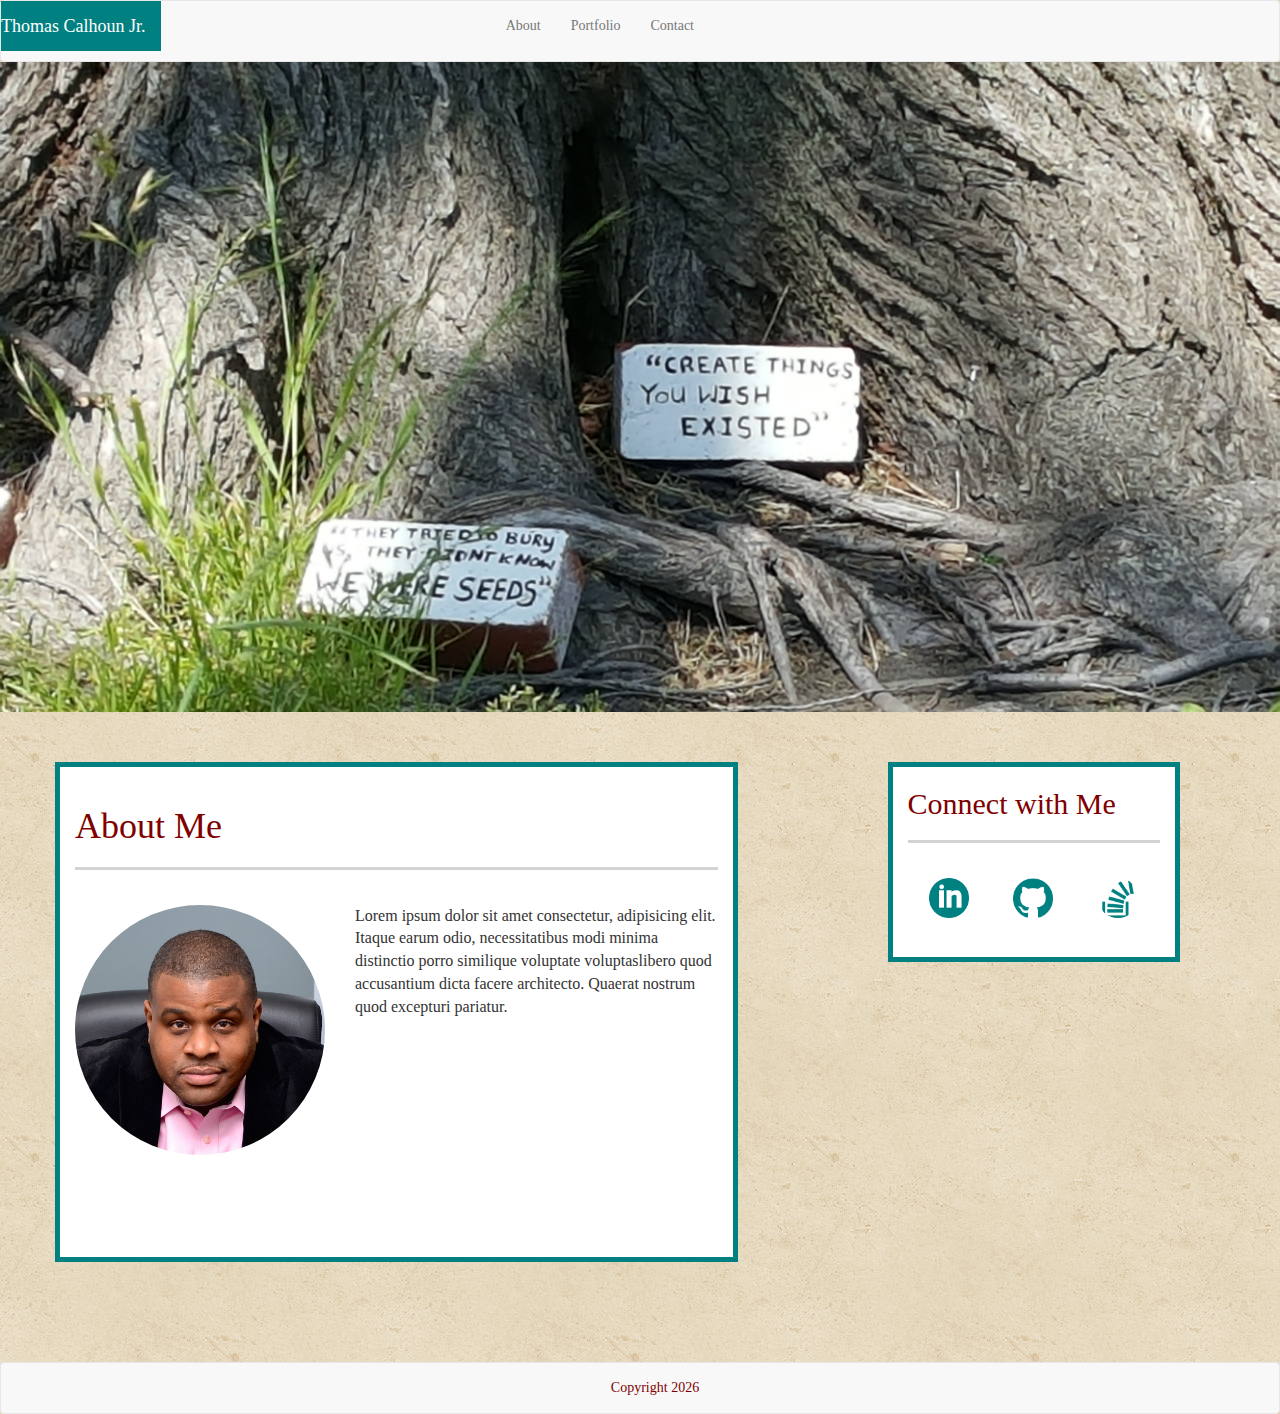
<file: index.html>
<!DOCTYPE html>
<html lang="en">
<head>
    <meta charset="UTF-8">
    <meta name="viewport" content="width=device-width, initial-scale=1.0">
    <meta http-equiv="X-UA-Compatible" content="ie=edge">
    <title>TCJR Portfolio</title>
    <!-- Latest compiled and minified CSS -->
    <link rel="stylesheet" href="https://maxcdn.bootstrapcdn.com/bootstrap/3.3.7/css/bootstrap.min.css" integrity="sha384-BVYiiSIFeK1dGmJRAkycuHAHRg32OmUcww7on3RYdg4Va+PmSTsz/K68vbdEjh4u" crossorigin="anonymous">
    <link rel="stylesheet" href="css/style.css">

</head>
<body onload="getCopyrightDate();">
    <nav class="navbar navbar-default tc-navbar">
        <div class="container-fluid">
            <!-- Brand and toggle get grouped for better mobile display -->
            <div class="navbar-header tc-navbar-brand">
            <a class="navbar-brand tc-navbar-brand" href="index.html"><p>Thomas Calhoun Jr.</p></a>
            </div>
            <ul class="nav navbar-nav navbar-right">
                <li class="tc-navbar-links"><a class="tc-navbar-links" href="index.html"><p>About</p></a></li>
                <li class="tc-navbar-links"><a class="tc-navbar-links" href="portfolio.html"><p>Portfolio</p></a></li>
                <li class="tc-navbar-links"><a class="tc-navbar-links" href="contact.html"><p>Contact</p></a></li>
            </ul>
            </div><!-- /.navbar-collapse -->
        </div><!-- /.container-fluid -->
    </nav>
    <div class="header-img-container tc-img-margin"></div>
    <div class="container">
        <div class="row">
            <div class="col-md-7 tc-about-me">
                <header class="tc-about-me-header"><h1>About Me</h1></header>
                <hr class="tc-about-me-hr">
                <div><img class="tc-about-me-img-float" src="assets/images/tcjr.jpg" alt="Smiley face" height="250" width="250">
                    <p class="tc-about-me-txt-float">
                        Lorem ipsum dolor sit amet consectetur, adipisicing elit. Itaque earum odio, necessitatibus modi minima distinctio 
                        porro similique voluptate voluptaslibero quod accusantium dicta facere architecto. Quaerat nostrum quod excepturi pariatur.
                    </p>
                </div>  
            </div>
            <div class="col-md-3 tc-connect-with-me">
                <header class="tc-about-me-header"><h2>Connect with Me</h2></header>
                <hr class="tc-about-me-hr">
                <ul>
                    <li class="tc-connect-with-me-li"><a href="https://www.linkedin.com/in/tcalhounjr" target="_blank"><img src="assets/images/linkedin.png" alt="Smiley face" height="40" width="40"></a></li>
                    <li class="tc-connect-with-me-li"><a href="https://github.com/tcalhounjr" target="_blank"><img  src="assets/images/github.png" alt="Smiley face" height="40" width="40"></a></li>
                    <li class="tc-connect-with-me-li"><a href="https://stackoverflow.com/users/5281267/thomas-calhoun-jr" target="_blank"><img class="tc-connect-with-me-icons" src="assets/images/stack.png" alt="Smiley face" height="40" width="40"></a></li>
                </ul>
            </div>
        </div>
    </div>
    <nav class="navbar fixed-bottom navbar-default tc-navbar">
        <footer id="tc-footer" class="navbar-text">
            
        </footer>
    </nav>
    <script src="assets/js/date.js"></script>
</body>
</html>
</file>
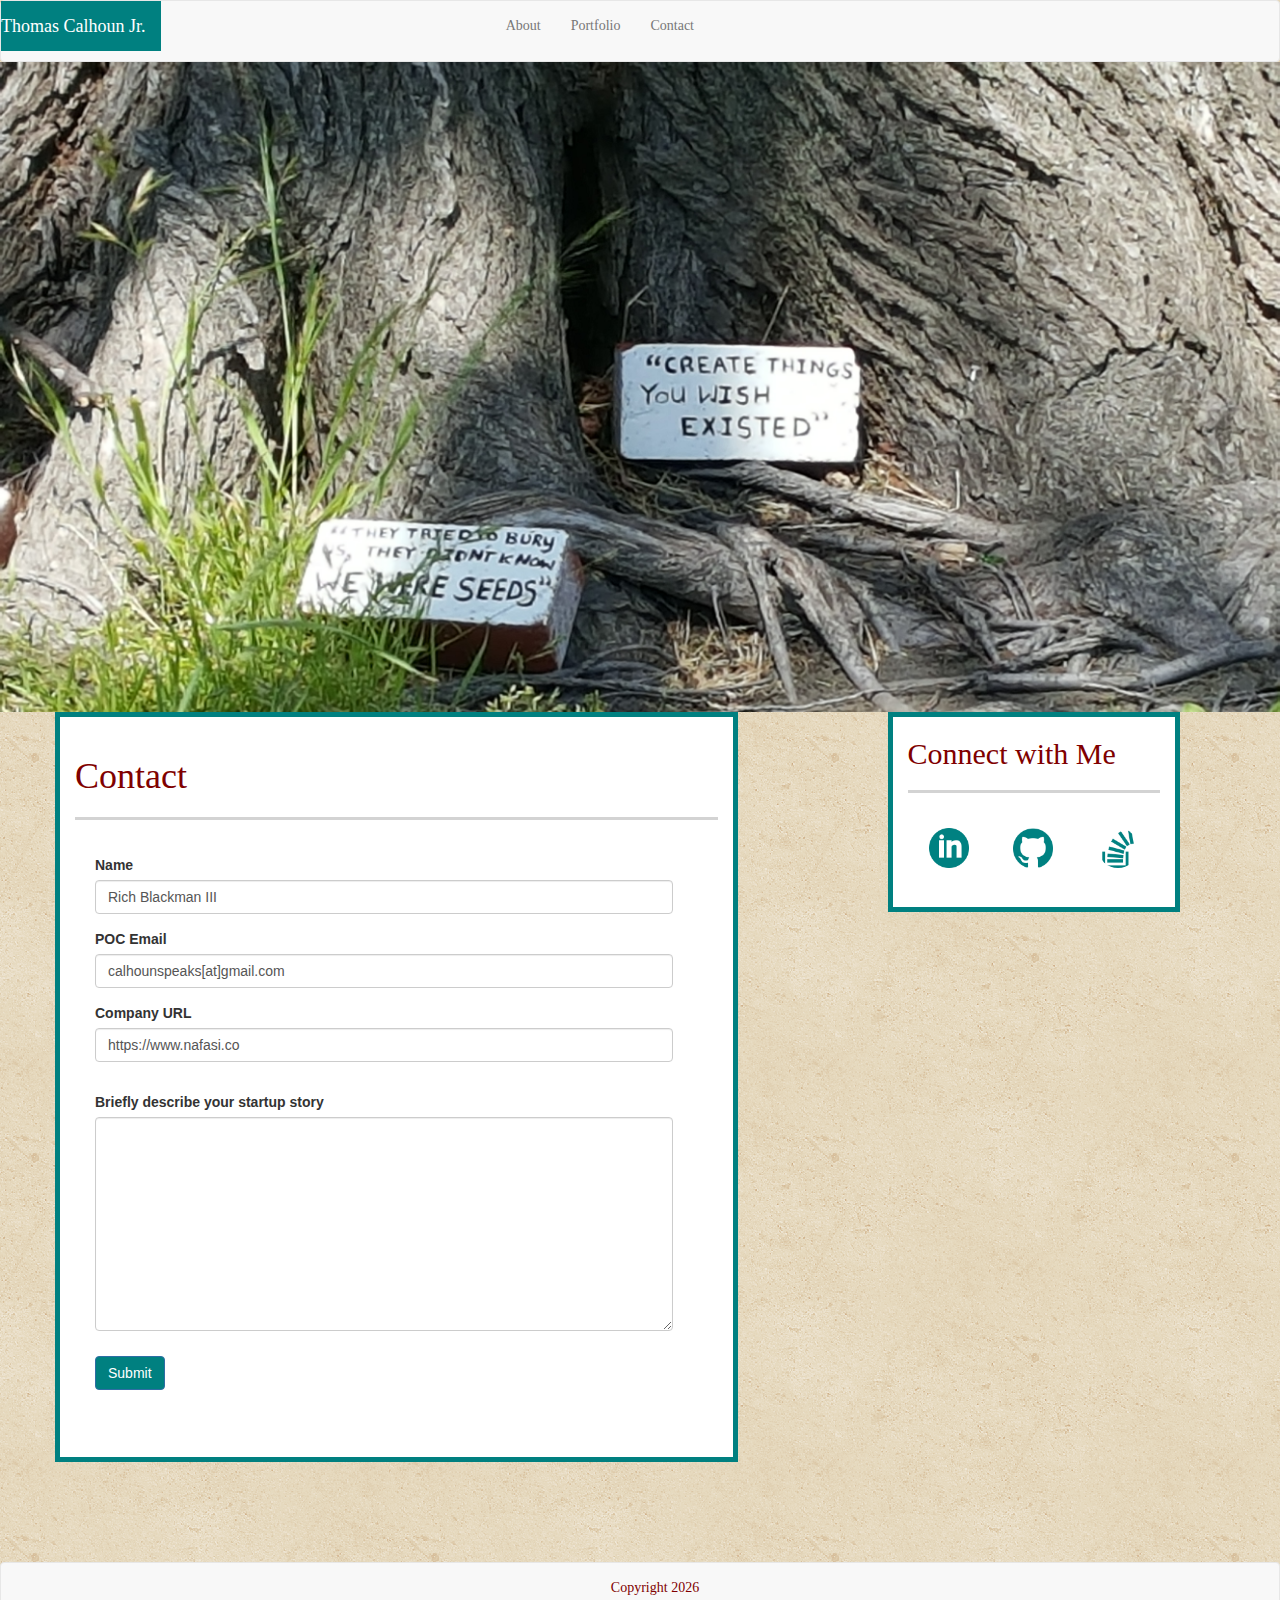
<file: contact.html>
<!DOCTYPE html>
<html lang="en">
<head>
    <meta charset="UTF-8">
    <meta name="viewport" content="width=device-width, initial-scale=1.0">
    <meta http-equiv="X-UA-Compatible" content="ie=edge">
    <title>TCJR Portfolio</title>
    <!-- Latest compiled and minified CSS -->
    <link rel="stylesheet" href="https://maxcdn.bootstrapcdn.com/bootstrap/3.3.7/css/bootstrap.min.css" integrity="sha384-BVYiiSIFeK1dGmJRAkycuHAHRg32OmUcww7on3RYdg4Va+PmSTsz/K68vbdEjh4u" crossorigin="anonymous">
    <link rel="stylesheet" href="css/style.css">

</head>
<body onload="getCopyrightDate();">
    <nav class="navbar navbar-default tc-navbar">
        <div class="container-fluid">
            <!-- Brand and toggle get grouped for better mobile display -->
            <div class="navbar-header tc-navbar-brand">
                <a class="navbar-brand tc-navbar-brand" href="index.html"><p>Thomas Calhoun Jr.</p></a>
                </div>
                <ul class="nav navbar-nav navbar-right">
                    <li class="tc-navbar-links"><a class="tc-navbar-links" href="index.html"><p>About</p></a></li>
                    <li class="tc-navbar-links"><a id="portfolio" class="tc-navbar-links" href="portfolio.html"><p>Portfolio</p></a></li>
                    <li class="tc-navbar-links"><a class="tc-navbar-links" href="contact.html"><p>Contact</p></a></li>
                </ul>
            </div><!-- /.navbar-collapse -->
        </div><!-- /.container-fluid -->
    </nav>
    <div class="header-img-container tc-img-padding"></div>
    <div class="container">
        <div class="row">
            <div class="col-md-7 tc-contact-form">
                <header class="tc-about-me-header"><h1>Contact</h1></header>
                <hr class="tc-about-me-hr">
                <div class="form-group row tc-contact-form-fields">
                    <label for="tc-contact-name-input" class="col-2 col-form-label">Name</label>
                    <div class="col-10">
                        <input class="form-control" type="text" value="Rich Blackman III" id="tc-contact-name-input">
                    </div>
                </div>
                <div class="form-group row tc-contact-form-fields">
                    <label for="tc-contact-email-input" class="col-2 col-form-label">POC Email</label>
                    <div class="col-10">
                        <input class="form-control" type="email" value="calhounspeaks[at]gmail.com" id="tc-contact-email-input">
                    </div>
                </div>
                <div class="form-group row tc-contact-form-fields">
                    <label for="tc-contact-url-input" class="col-2 col-form-label">Company URL</label>
                    <div class="col-10">
                        <input class="form-control" type="url" value="https://www.nafasi.co" id="tc-contact-url-input">
                    </div>
                </div>
                <div class="form-group tc-contact-form-fields tc-contact-form-textarea">
                    <label for="tc-contact-form-textarea">Briefly describe your startup story</label>
                    <textarea class="form-control" id="tc-contact-form-textarea" rows="10"></textarea>
                </div>
                <button type="submit" class="btn btn-primary tc-contact-form-submit">Submit</button>
            </div>
            <div class="col-md-3 tc-connect-with-me">
                <header class="tc-about-me-header"><h2>Connect with Me</h2></header>
                <hr class="tc-about-me-hr">
                <ul>
                    <li class="tc-connect-with-me-li"><a href="https://www.linkedin.com/in/tcalhounjr" target="_blank"><img src="assets/images/linkedin.png" alt="Smiley face" height="40" width="40"></a></li>
                    <li class="tc-connect-with-me-li"><a href="https://github.com/tcalhounjr" target="_blank"><img  src="assets/images/github.png" alt="Smiley face" height="40" width="40"></a></li>
                    <li class="tc-connect-with-me-li"><a href="https://stackoverflow.com/users/5281267/thomas-calhoun-jr" target="_blank"><img class="tc-connect-with-me-icons" src="assets/images/stack.png" alt="Smiley face" height="40" width="40"></a></li>
                </ul>
            </div>
        </div>
    </div>
    <nav class="navbar fixed-bottom navbar-default tc-navbar">
        <footer id="tc-footer" class="navbar-text">
            YET ANOTHER COPYRIGHT DATE TEST
        </footer>
    </nav>
    <script src="assets/js/date.js"></script>
</body>
</html>
</file>
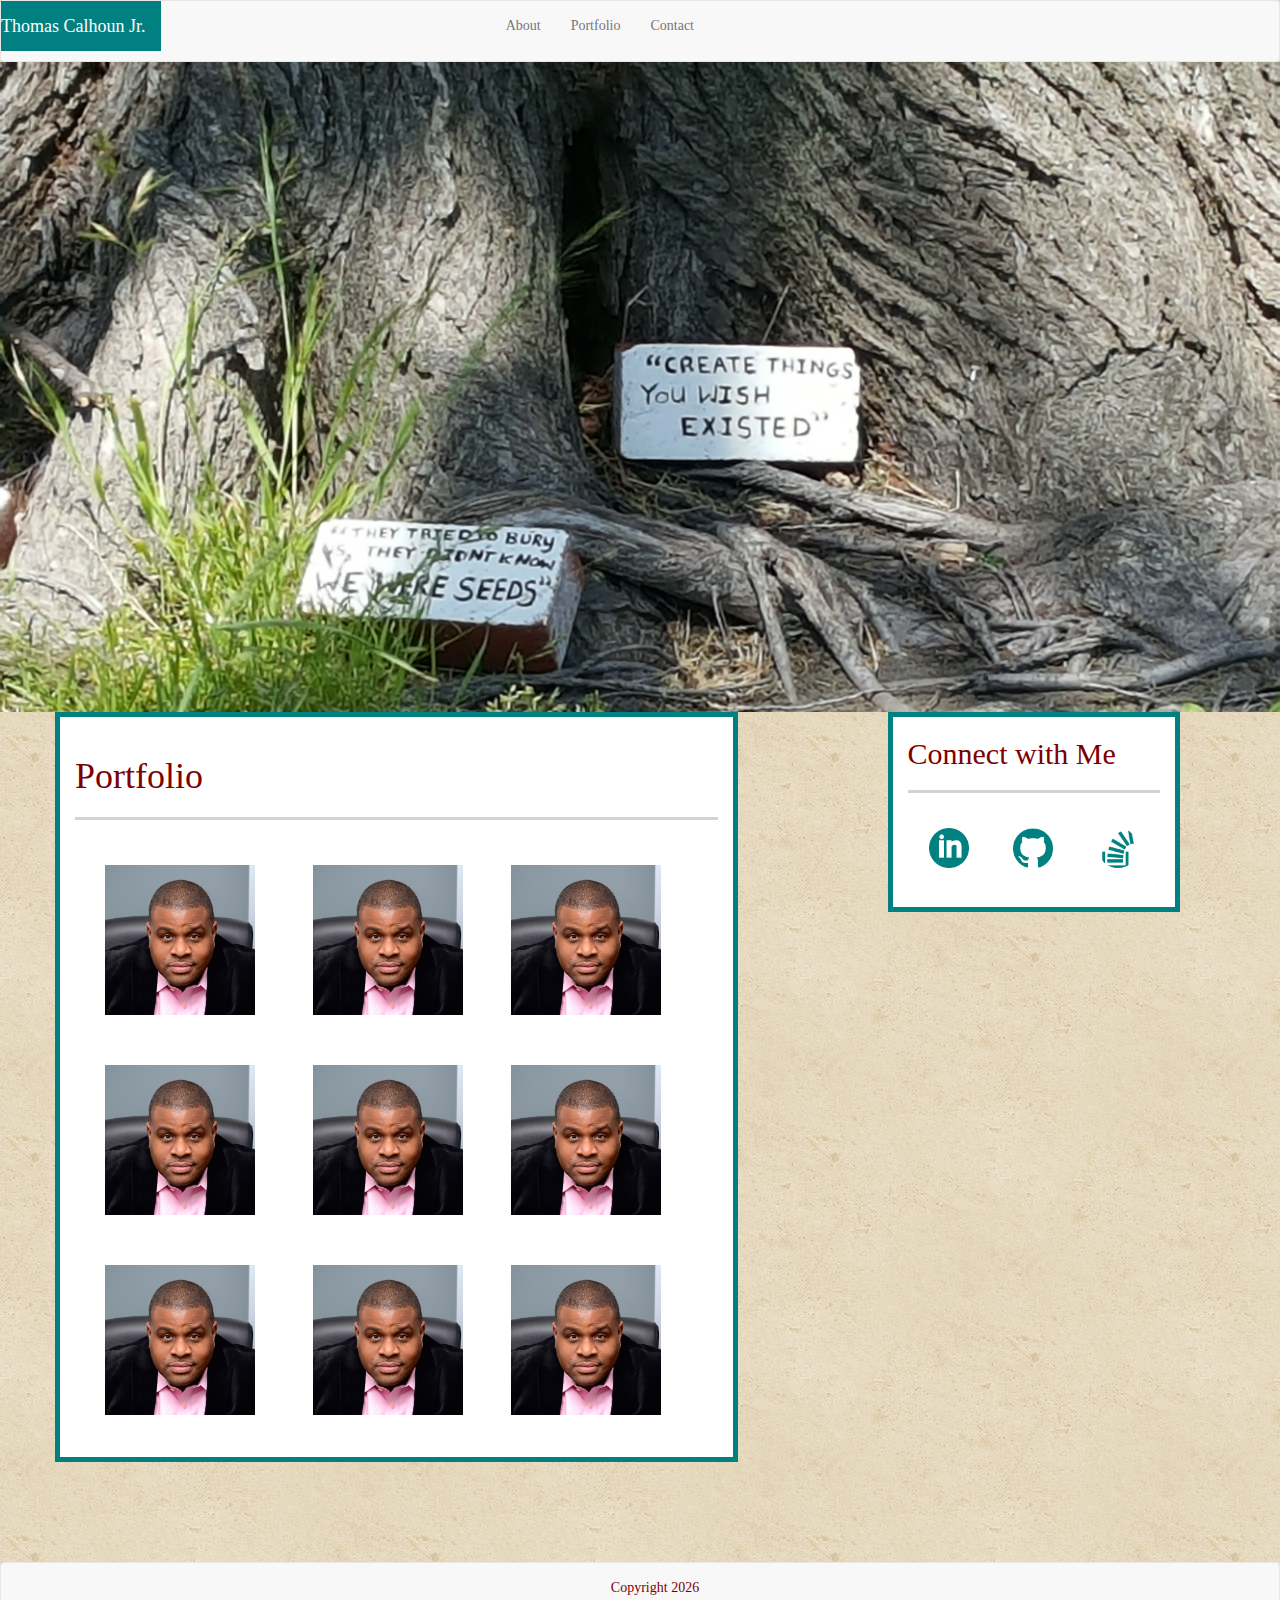
<file: portfolio.html>
<!DOCTYPE html>
<html lang="en">
<head>
    <meta charset="UTF-8">
    <meta name="viewport" content="width=device-width, initial-scale=1.0">
    <meta http-equiv="X-UA-Compatible" content="ie=edge">
    <title>TCJR Portfolio</title>
    <!-- Latest compiled and minified CSS -->
    <link rel="stylesheet" href="https://maxcdn.bootstrapcdn.com/bootstrap/3.3.7/css/bootstrap.min.css" integrity="sha384-BVYiiSIFeK1dGmJRAkycuHAHRg32OmUcww7on3RYdg4Va+PmSTsz/K68vbdEjh4u" crossorigin="anonymous">
    <link rel="stylesheet" href="css/style.css">

</head>
<body onload="getCopyrightDate();">
    <nav class="navbar navbar-default tc-navbar">
        <div class="container-fluid">
            <!-- Brand and toggle get grouped for better mobile display -->
            <div class="navbar-header tc-navbar-brand">
                <a class="navbar-brand tc-navbar-brand" href="index.html"><p>Thomas Calhoun Jr.</p></a>
                </div>
                <ul class="nav navbar-nav navbar-right">
                    <li class="tc-navbar-links"><a class="tc-navbar-links" href="index.html"><p>About</p></a></li>
                    <li class="tc-navbar-links"><a id="portfolio" class="tc-navbar-links" href="portfolio.html"><p>Portfolio</p></a></li>
                    <li class="tc-navbar-links"><a class="tc-navbar-links" href="contact.html"><p>Contact</p></a></li>
                </ul>
            </div><!-- /.navbar-collapse -->
        </div><!-- /.container-fluid -->
    </nav>
    <div class="header-img-container tc-img-padding"></div>
    <div class="container">
        <div class="row">
            <div class="col-md-7 tc-portfolio">
                <header class="tc-about-me-header"><h1>Portfolio</h1></header>
                <hr class="tc-portfolio-hr">
                <div class="row">
                    <div class="col-md-3 tc-portfolio-row-items">
                        <img src="assets/images/tcjr.jpg" alt="Smiley face" height="150" width="150">
                    </div>
                    <div class="col-md-3 tc-portfolio-row-items">
                        <img class="tc-portfolio-col-img" src="assets/images/tcjr.jpg" alt="Smiley face" height="150" width="150">
                    </div>
                    <div class="col-md-3 tc-portfolio-row-items">
                        <img class="tc-portfolio-col-img" src="assets/images/tcjr.jpg" alt="Smiley face" height="150" width="150">
                    </div>
                </div>
                <div class="row">
                    <div class="col-md-3 tc-portfolio-row-items">
                        <img src="assets/images/tcjr.jpg" alt="Smiley face" height="150" width="150">
                    </div>
                    <div class="col-md-3 tc-portfolio-row-items">
                        <img class="tc-portfolio-col-img" src="assets/images/tcjr.jpg" alt="Smiley face" height="150" width="150">
                    </div>
                    <div class="col-md-3 tc-portfolio-row-items">
                        <img class="tc-portfolio-col-img" src="assets/images/tcjr.jpg" alt="Smiley face" height="150" width="150">
                    </div>
                </div>
                <div class="row">
                    <div class="col-md-3 tc-portfolio-row-items">
                        <img src="assets/images/tcjr.jpg" alt="Smiley face" height="150" width="150">
                    </div>
                    <div class="col-md-3 tc-portfolio-row-items">
                        <img class="tc-portfolio-col-img" src="assets/images/tcjr.jpg" alt="Smiley face" height="150" width="150">
                    </div>
                    <div class="col-md-3 tc-portfolio-row-items">
                        <img class="tc-portfolio-col-img" src="assets/images/tcjr.jpg" alt="Smiley face" height="150" width="150">
                    </div>
                </div>    
            </div>
            <div class="col-md-3 tc-connect-with-me">
                <header class="tc-about-me-header"><h2>Connect with Me</h2></header>
                <hr class="tc-about-me-hr">
                <ul>
                    <li class="tc-connect-with-me-li"><a href="https://www.linkedin.com/in/tcalhounjr" target="_blank"><img src="assets/images/linkedin.png" alt="Smiley face" height="40" width="40"></a></li>
                    <li class="tc-connect-with-me-li"><a href="https://github.com/tcalhounjr" target="_blank"><img  src="assets/images/github.png" alt="Smiley face" height="40" width="40"></a></li>
                    <li class="tc-connect-with-me-li"><a href="https://stackoverflow.com/users/5281267/thomas-calhoun-jr" target="_blank"><img class="tc-connect-with-me-icons" src="assets/images/stack.png" alt="Smiley face" height="40" width="40"></a></li>
                </ul>
            </div>
        </div>
    </div>
    <nav class="navbar fixed-bottom navbar-default tc-navbar">
        <footer id="tc-footer" class="navbar-text">
            YET ANOTHER COPYRIGHT DATE TEST
        </footer>
    </nav>
    <script src="assets/js/date.js"></script>
</body>
</html>
</file>
<file: css/style.css>
@media only screen and (max-width: 640px){
    * {
        box-sizing: border-box;
        margin: 0;
        padding: 0;
    }

    .tc-navbar {
        margin-bottom: 0;
    }

    .tc-navbar-brand {
        font-family: fantasy;
        width: 100%;
        background-color: teal;
    }

   a.tc-navbar-brand p {
        color: white;
    }

    div.tc-navbar a{
        width: 100%;
    }

    a.tc-navbar-links p{
        font-family: fantasy;
        color: maroon;
        font-weight: bold;
    }

    a.navbar-nav:link {
        color: maroon;
    }

    body {
        background-image: url("../assets/images/vintage-concrete.png");
        background-color: gray;
    }

    .header-img-container {
        min-height: 250px;
        background-image: url(../assets/images/banner.jpg);
        background-repeat: no-repeat;
        background-size: 100%;
        background-position: center top;
        /*padding: 40px; (If don't want to set min-height or some image content is there) */
    }

    .tc-img-margin {
        margin-bottom: 0;
    }

    #tc-footer {
        color: maroon;
        font-family: fantasy;
        font-size: 14px;
        width: 100%;
        text-align: center;
    }

    .tc-about-me {
        background-color: white;
        border-style: solid;
        border-width: 5px;
        border-color: teal;
        margin-bottom: 10px;
        margin-top: 10px;
        padding-top: 20px;
        padding-bottom: 20px;
        width: 100%;
    }

    .tc-about-me-header {
        font-family: fantasy;
        color: maroon;
        margin-bottom: 10px;
    }

    .tc-about-me-hr {
        border: none;
        height: 3px;
        background-color: lightgray;
        margin-bottom: 15px;
    }

    .tc-connect-with-me {
        background-color: white;
        border-style: solid;
        border-width: 5px;
        border-color: teal;
        height: 200px;
    }

    .tc-connect-with-me-li {
        display: inline;
        padding-right: 20px;
        margin-left: 21px;
    }

    .tc-connect-with-me-icons {
        border-radius: 50%
    }

    .tc-about-me-img-float {
        /*float: left;
        margin-right: 30px;*/
        border-radius: 50%;
        height: 140px;
        width: 140px;
    }

    .tc-about-me-txt-float {
        font-family: fantasy;
        font-size: 16px;
    }

    .tc-contact-form {
        background-color: white;
        border-style: solid;
        border-width: 5px;
        border-color: teal;
        margin-right: 150px;
        margin-bottom: 100px;
        padding-top: 20px;
        height: 750px;
    }

    .tc-portfolio {
        background-color: white;
        border-style: solid;
        border-width: 5px;
        border-color: teal;
        margin-right: 150px;
        margin-bottom: 100px;
        padding-top: 20px;
        height: 750px;
    }

    .tc-contact-form-fields {
        width: 90%;
        margin-left: 20px;
    }

    .tc-contact-form-textarea {
        margin-top: 30px;
        margin-bottom: 25px;
    }

    .tc-contact-form-submit {
        margin-left: 20px;
        background-color: teal;
    }

    button.btn:hover {
        background-color: maroon;
    }

    .tc-portfolio-hr {
        border: none;
        height: 3px;
        background-color: lightgray;
        margin-bottom: 45px;
    }

    .tc-portfolio-row-items {
        margin-left: 30px;
        margin-bottom: 50px;
    }

    .tc-portfolio-col-img {
        margin-left: 10px;
    }

}
@media only screen and (max-width: 768px){
    * {
        box-sizing: border-box;
        margin: 0;
        padding: 0;
    }

    .tc-navbar {
        margin-bottom: 0;
    }

    .tc-navbar-brand {
        font-family: fantasy;
        position: relative;
        left: 100px;
        padding-left: 0;
    }

    .tc-navbar-links {
        position: relative;
        right: 285px;
        font-family: fantasy;
        color: red;
    }

    a.tc-test p:hover {
        color: red;
    }

    a.navbar-nav:link {
        color: maroon;
    }

    body {
        background-image: url("../assets/images/vintage-concrete.png");
        background-color: gray;
    }

    .header-img-container {
        min-height: 650px;
        background-image: url(../assets/images/banner.jpg);
        background-repeat: no-repeat;
        background-size: 100%;
        background-position: center top;
        /*padding: 40px; (If don't want to set min-height or some image content is there) */
    }

    .tc-img-padding {
        margin-bottom: 50px;
    }

    #tc-footer {
        color: maroon;
        font-family: fantasy;
        font-size: 14px;
        width: 100%;
        text-align: center;
    }

    .tc-about-me {
        background-color: white;
        border-style: solid;
        border-width: 5px;
        border-color: teal;
        margin-right: 150px;
        margin-bottom: 100px;
        padding-top: 20px;
        height: 500px;
    }

    .tc-about-me-header {
        font-family: fantasy;
        color: maroon;
        margin-bottom: 20px;
    }

    .tc-about-me-hr {
        border: none;
        height: 3px;
        background-color: lightgray;
        margin-bottom: 35px;
    }

    .tc-connect-with-me {
        background-color: white;
        border-style: solid;
        border-width: 5px;
        border-color: teal;
        height: 200px;
    }

    .tc-connect-with-me-li {
        display: inline;
        padding-right: 20px;
        margin-left: 21px;
    }

    .tc-connect-with-me-icons {
        border-radius: 50%
    }

    .tc-about-me-img-float {
        /*float: left;
        margin-right: 30px;*/
        border-radius: 50%;
        width: 140px;
        height: 140px;
    }

    .tc-about-me-txt-float {
        font-family: fantasy;
        font-size: 16px;
    }

    .tc-contact-form {
        background-color: white;
        border-style: solid;
        border-width: 5px;
        border-color: teal;
        margin-right: 150px;
        margin-bottom: 100px;
        padding-top: 20px;
        height: 750px;
    }

    .tc-portfolio {
        background-color: white;
        border-style: solid;
        border-width: 5px;
        border-color: teal;
        margin-right: 150px;
        margin-bottom: 100px;
        padding-top: 20px;
        height: 750px;
    }

    .tc-contact-form-fields {
        width: 90%;
        margin-left: 20px;
    }

    .tc-contact-form-textarea {
        margin-top: 30px;
        margin-bottom: 25px;
    }

    .tc-contact-form-submit {
        margin-left: 20px;
        background-color: teal;
    }

    button.btn:hover {
        background-color: maroon;
    }

    .tc-portfolio-hr {
        border: none;
        height: 3px;
        background-color: lightgray;
        margin-bottom: 45px;
    }

    .tc-portfolio-row-items {
        margin-left: 30px;
        margin-bottom: 50px;
    }

    .tc-portfolio-col-img {
        margin-left: 10px;
    }
}
@media only screen and (min-width: 769px){
        * {
            box-sizing: border-box;
            margin: 0;
            padding: 0;
        }
    
        .tc-navbar {
            margin-bottom: 0;
        }
    
        .tc-navbar-brand {
            font-family: fantasy;
            position: relative;
           
            padding-left: 0;
            background-color: teal;
        }

        a.tc-navbar-brand p {
            color: white;
        }
    
        .tc-navbar-links {
            position: relative;
            right: 285px;
            font-family: fantasy;
            color: red;
        }
    
        a.tc-test p:hover {
            color: red;
        }
    
        a.navbar-nav:link {
            color: maroon;
        }
    
        body {
            background-image: url("../assets/images/vintage-concrete.png");
            background-color: gray;
        }
    
        .header-img-container {
            min-height: 650px;
            background-image: url(../assets/images/banner.jpg);
            background-repeat: no-repeat;
            background-size: 100%;
            background-position: center top;
            /*padding: 40px; (If don't want to set min-height or some image content is there) */
        }
    
        .tc-img-margin {
            margin-bottom: 50px;
        }
    
        #tc-footer {
            color: maroon;
            font-family: fantasy;
            font-size: 14px;
            width: 100%;
            text-align: center;
        }
    
        .tc-about-me {
            background-color: white;
            border-style: solid;
            border-width: 5px;
            border-color: teal;
            margin-right: 150px;
            margin-bottom: 100px;
            padding-top: 20px;
            height: 500px;
        }
    
        .tc-about-me-header {
            font-family: fantasy;
            color: maroon;
            margin-bottom: 20px;
        }
    
        .tc-about-me-hr {
            border: none;
            height: 3px;
            background-color: lightgray;
            margin-bottom: 35px;
        }
    
        .tc-connect-with-me {
            background-color: white;
            border-style: solid;
            border-width: 5px;
            border-color: teal;
            height: 200px;
        }
    
        .tc-connect-with-me-li {
            display: inline;
            padding-right: 20px;
            margin-left: 21px;
        }
    
        .tc-connect-with-me-icons {
            border-radius: 50%
        }
    
        .tc-about-me-img-float {
            float: left;
            margin-right: 30px;
            border-radius: 50%;
        }
    
        .tc-about-me-txt-float {
            font-family: fantasy;
            font-size: 16px;
        }
    
        .tc-contact-form {
            background-color: white;
            border-style: solid;
            border-width: 5px;
            border-color: teal;
            margin-right: 150px;
            margin-bottom: 100px;
            padding-top: 20px;
            height: 750px;
        }
    
        .tc-portfolio {
            background-color: white;
            border-style: solid;
            border-width: 5px;
            border-color: teal;
            margin-right: 150px;
            margin-bottom: 100px;
            padding-top: 20px;
            height: 750px;
        }
    
        .tc-contact-form-fields {
            width: 90%;
            margin-left: 20px;
        }
    
        .tc-contact-form-textarea {
            margin-top: 30px;
            margin-bottom: 25px;
        }
    
        .tc-contact-form-submit {
            margin-left: 20px;
            background-color: teal;
        }
    
        button.btn:hover {
            background-color: maroon;
        }
    
        .tc-portfolio-hr {
            border: none;
            height: 3px;
            background-color: lightgray;
            margin-bottom: 45px;
        }
    
        .tc-portfolio-row-items {
            margin-left: 30px;
            margin-bottom: 50px;
        }
    
        .tc-portfolio-col-img {
            margin-left: 10px;
        }
}
</file>
